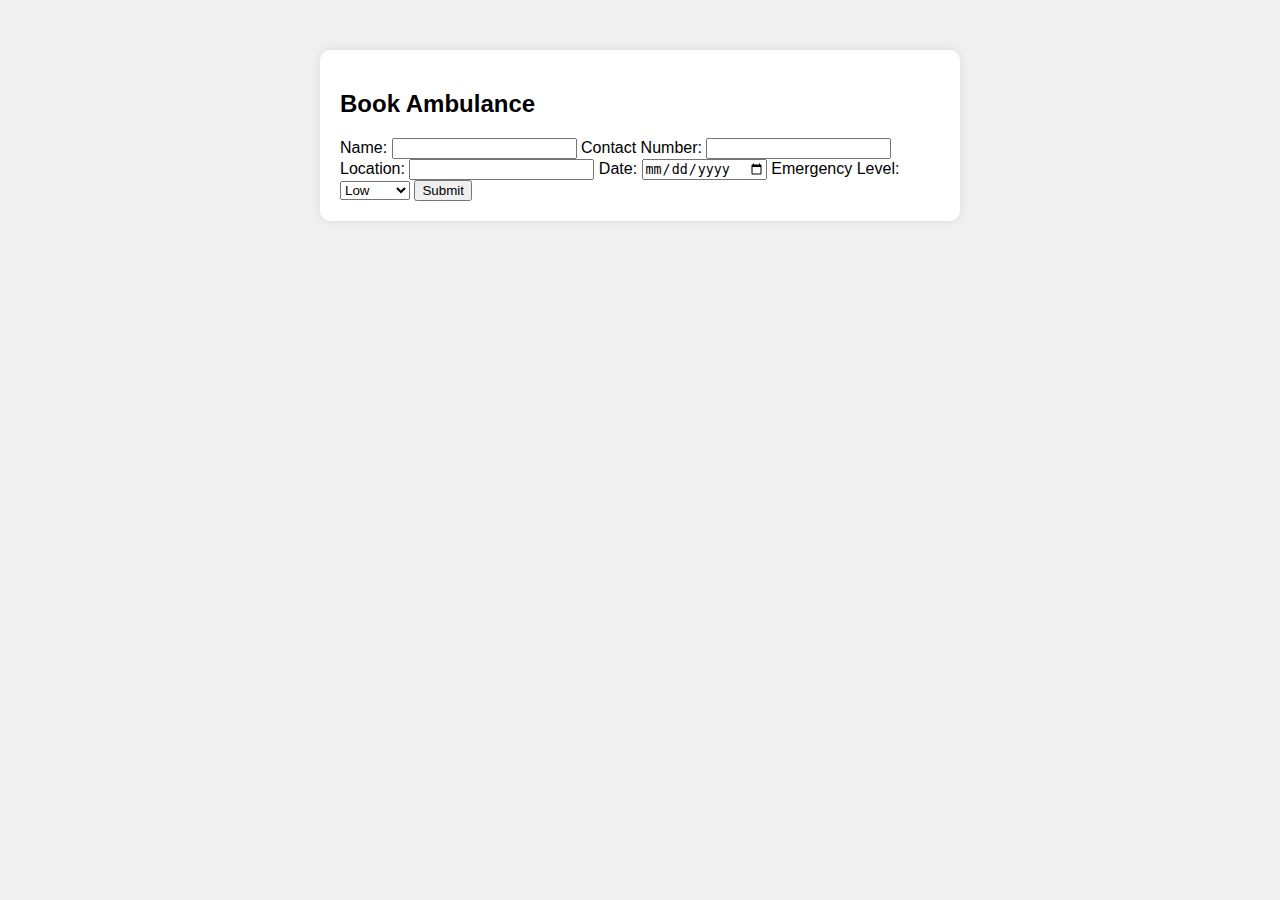
<file: revo/home/templates/AmbulanceForm.html>
<!DOCTYPE html>
<html lang="en">
<head>
<meta charset="UTF-8">
<meta name="viewport" content="width=device-width, initial-scale=1.0">
<title>Ambulance Booking</title>
<style>
  body {
    font-family: Arial, sans-serif;
    margin: 0;
    padding: 0;
    background-color: #f0f0f0;
  }
  .container {
    max-width: 600px;
    margin: 50px auto;
    padding: 20px;
    background-color: #fff;
    border-radius: 10px;
    box-shadow: 0 0 10px rgba(0, 0, 0, 0.1);
  }

</style>
</head>
<body>

<div class="container">
  <h2>Book Ambulance</h2>
  <form id="ambulanceForm" onsubmit="submitForm(event)">
    <label for="name">Name:</label>
    <input type="text" id="name" name="name" required>

    <label for="contact">Contact Number:</label>
    <input type="text" id="contact" name="contact" required>

    <label for="location">Location:</label>
    <input type="text" id="location" name="location" required>

    <label for="date">Date:</label>
    <input type="date" id="date" name="date" required>

    <label for="emergency">Emergency Level:</label>
    <select id="emergency" name="emergency" required>
      <option value="low">Low</option>
      <option value="medium">Medium</option>
      <option value="high">High</option>
    </select>

    <input type="submit" value="Submit">
  </form>
</div>

<script>
  function submitForm(event) {
    event.preventDefault();
    // Get form data
    const formData = new FormData(event.target);
    const formDataObj = Object.fromEntries(formData.entries());
    
    // Simulate sending data to server (replace with actual API call)
    console.log("Form data:", formDataObj);
    
    // Reset form after submission
    event.target.reset();
  }
</script>

</body>
</html>
</file>
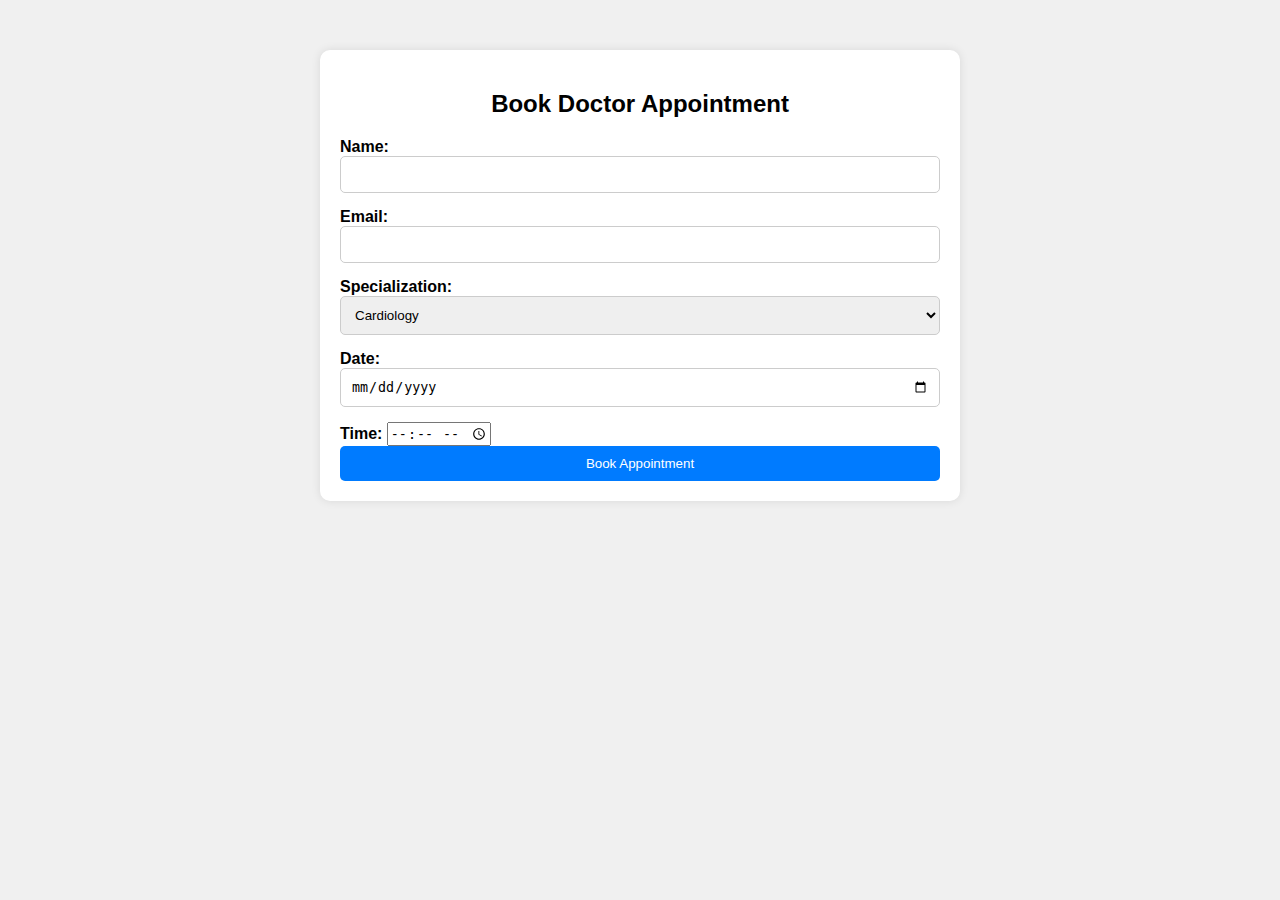
<file: revo/home/templates/DoctorBooking.html>
<!DOCTYPE html>
<html lang="en">
<head>
<meta charset="UTF-8">
<meta name="viewport" content="width=device-width, initial-scale=1.0">
<title>Doctor Booking</title>
<style>
  body {
    font-family: Arial, sans-serif;
    margin: 0;
    padding: 0;
    background-color: #f0f0f0;
  }
  .container {
    max-width: 600px;
    margin: 50px auto;
    padding: 20px;
    background-color: #fff;
    border-radius: 10px;
    box-shadow: 0 0 10px rgba(0, 0, 0, 0.1);
  }
  h2 {
    text-align: center;
    margin-bottom: 20px;
  }
  label {
    font-weight: bold;
  }
  input[type="text"], input[type="date"], select {
    width: 100%;
    padding: 10px;
    margin-bottom: 15px;
    border-radius: 5px;
    border: 1px solid #ccc;
    box-sizing: border-box;
  }
  input[type="submit"] {
    width: 100%;
    padding: 10px;
    background-color: #007bff;
    color: #fff;
    border: none;
    border-radius: 5px;
    cursor: pointer;
  }
  input[type="submit"]:hover {
    background-color: #0056b3;
  }
</style>
</head>
<body>

<div class="container">
  <h2>Book Doctor Appointment</h2>
  <form id="doctorForm" onsubmit="submitForm(event)">
    <label for="name">Name:</label>
    <input type="text" id="name" name="name" required>

    <label for="email">Email:</label>
    <input type="text" id="email" name="email" required>

    <label for="specialization">Specialization:</label>
    <select id="specialization" name="specialization" required>
      <option value="Cardiology">Cardiology</option>
      <option value="Dermatology">Dermatology</option>
      <option value="Neurology">Neurology</option>
      <option value="Oncology">Oncology</option>
      <option value="Pediatrics">Pediatrics</option>
      <option value="Psychiatry">Psychiatry</option>
      <option value="Psychiatry">Orthopedic</option>
      <!-- Add more options as needed -->
    </select>

    <label for="date">Date:</label>
    <input type="date" id="date" name="date" required>

    <label for="time">Time:</label>
    <input type="time" id="time" name="time" required>

    <input type="submit" value="Book Appointment">
  </form>
</div>

<script>
  function submitForm(event) {
    event.preventDefault();
    // Get form data
    const formData = new FormData(event.target);
    const formDataObj = Object.fromEntries(formData.entries());
    
    // Simulate sending data to server (replace with actual API call)
    console.log("Form data:", formDataObj);
    
    // Reset form after submission
    event.target.reset();
  }
</script>

</body>
</html>
</file>
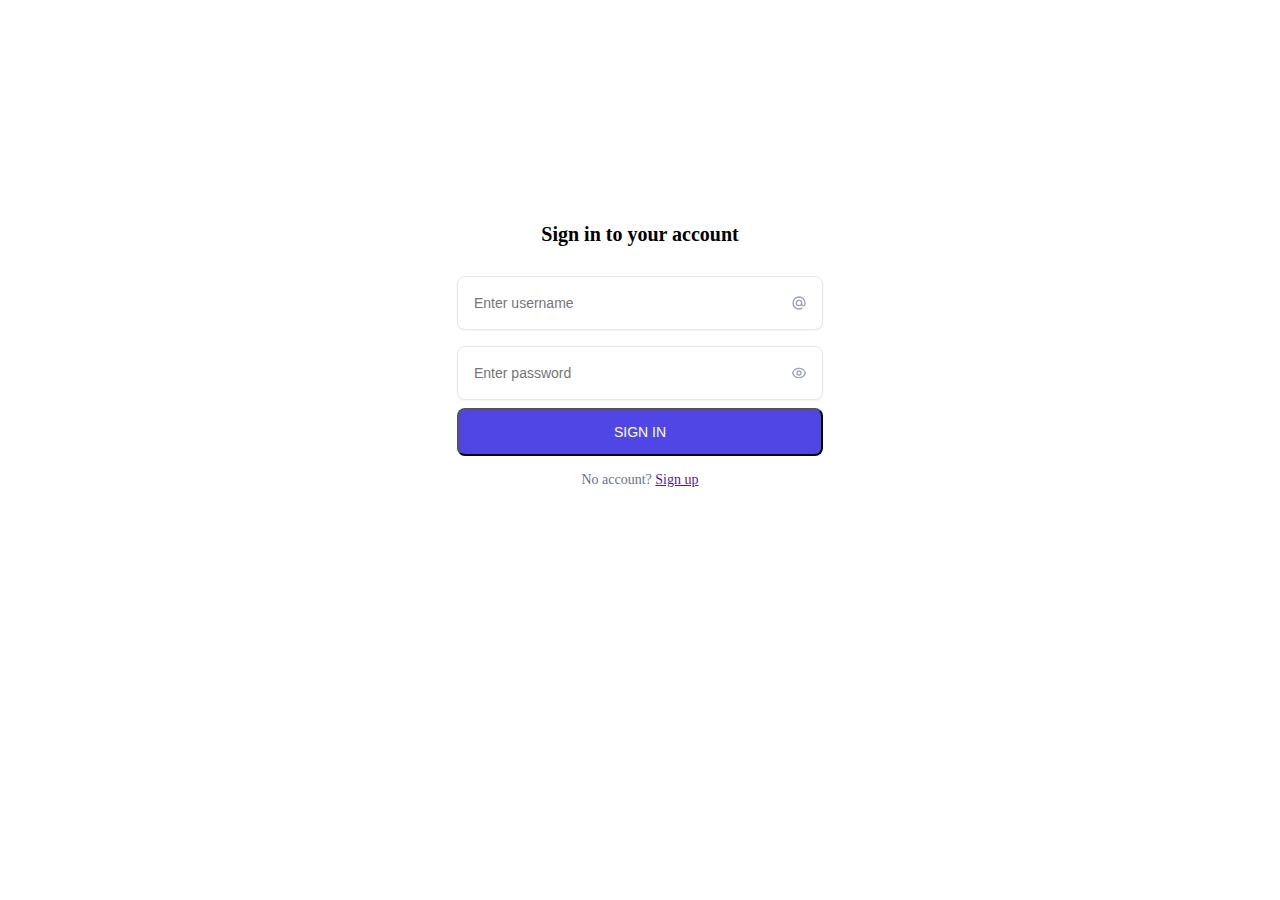
<file: revo/home/templates/login.html>
<!DOCTYPE html>
<html lang="en">
<head>
    <meta charset="UTF-8">
    <meta name="viewport" content="width=device-width, initial-scale=1.0">
    <title>Document</title>

    <style>
        .form {
  background-color: #fff;
  display: block;
  padding: 1rem;
  max-width: 350px;
  border-radius: 0.5rem;
  box-shadow: 0 10px 15px -3px rgba(0, 0, 0, 0.1), 0 4px 6px -2px rgba(0, 0, 0, 0.05);
}

.form-title {
  font-size: 1.25rem;
  line-height: 1.75rem;
  font-weight: 600;
  text-align: center;
  color: #000;
}

.input-container {
  position: relative;
}

.input-container input, .form button {
  outline: none;
  border: 1px solid #e5e7eb;
  margin: 8px 0;
}

.input-container input {
  background-color: #fff;
  padding: 1rem;
  padding-right: 3rem;
  font-size: 0.875rem;
  line-height: 1.25rem;
  width: 300px;
  border-radius: 0.5rem;
  box-shadow: 0 1px 2px 0 rgba(0, 0, 0, 0.05);
}

.input-container span {
  display: grid;
  position: absolute;
  top: 0;
  bottom: 0;
  right: 0;
  padding-left: 1rem;
  padding-right: 1rem;
  place-content: center;
}

.input-container span svg {
  color: #9CA3AF;
  width: 1rem;
  height: 1rem;
}

.submit {
  display: block;
  padding-top: 0.75rem;
  padding-bottom: 0.75rem;
  padding-left: 1.25rem;
  padding-right: 1.25rem;
  background-color: #4F46E5;
  color: #ffffff;
  font-size: 0.875rem;
  line-height: 1.25rem;
  font-weight: 500;
  width: 100%;
  border-radius: 0.5rem;
  text-transform: uppercase;
}

.signup-link {
  color: #6B7280;
  font-size: 0.875rem;
  line-height: 1.25rem;
  text-align: center;
}

.signup-link a {
  text-decoration: underline;
}
    </style>
</head>
<body>
    <div style="display: flex; justify-content: center; align-items: center; margin-top: 200px;">
    <form method="post" enctype="multipart/form-data">
        <p class="form-title">Sign in to your account</p>
         <div class="input-container">
           <input placeholder="Enter username" type="text" name="username">
           <span>
             <svg stroke="currentColor" viewBox="0 0 24 24" fill="none" xmlns="http://www.w3.org/2000/svg">
               <path d="M16 12a4 4 0 10-8 0 4 4 0 008 0zm0 0v1.5a2.5 2.5 0 005 0V12a9 9 0 10-9 9m4.5-1.206a8.959 8.959 0 01-4.5 1.207" stroke-width="2" stroke-linejoin="round" stroke-linecap="round"></path>
             </svg>
           </span>
       </div>
       <div class="input-container">
           <input placeholder="Enter password" type="password" name="password">
 
           <span>
             <svg stroke="currentColor" viewBox="0 0 24 24" fill="none" xmlns="http://www.w3.org/2000/svg">
               <path d="M15 12a3 3 0 11-6 0 3 3 0 016 0z" stroke-width="2" stroke-linejoin="round" stroke-linecap="round"></path>
               <path d="M2.458 12C3.732 7.943 7.523 5 12 5c4.478 0 8.268 2.943 9.542 7-1.274 4.057-5.064 7-9.542 7-4.477 0-8.268-2.943-9.542-7z" stroke-width="2" stroke-linejoin="round" stroke-linecap="round"></path>
             </svg>
           </span>
         </div>
          <button class="submit" type="submit">
         Sign in
       </button>
 
       <p class="signup-link">
         No account?
         <a href="">Sign up</a>
       </p>
    </form>
  </div>
 
</body>
</html>
</file>
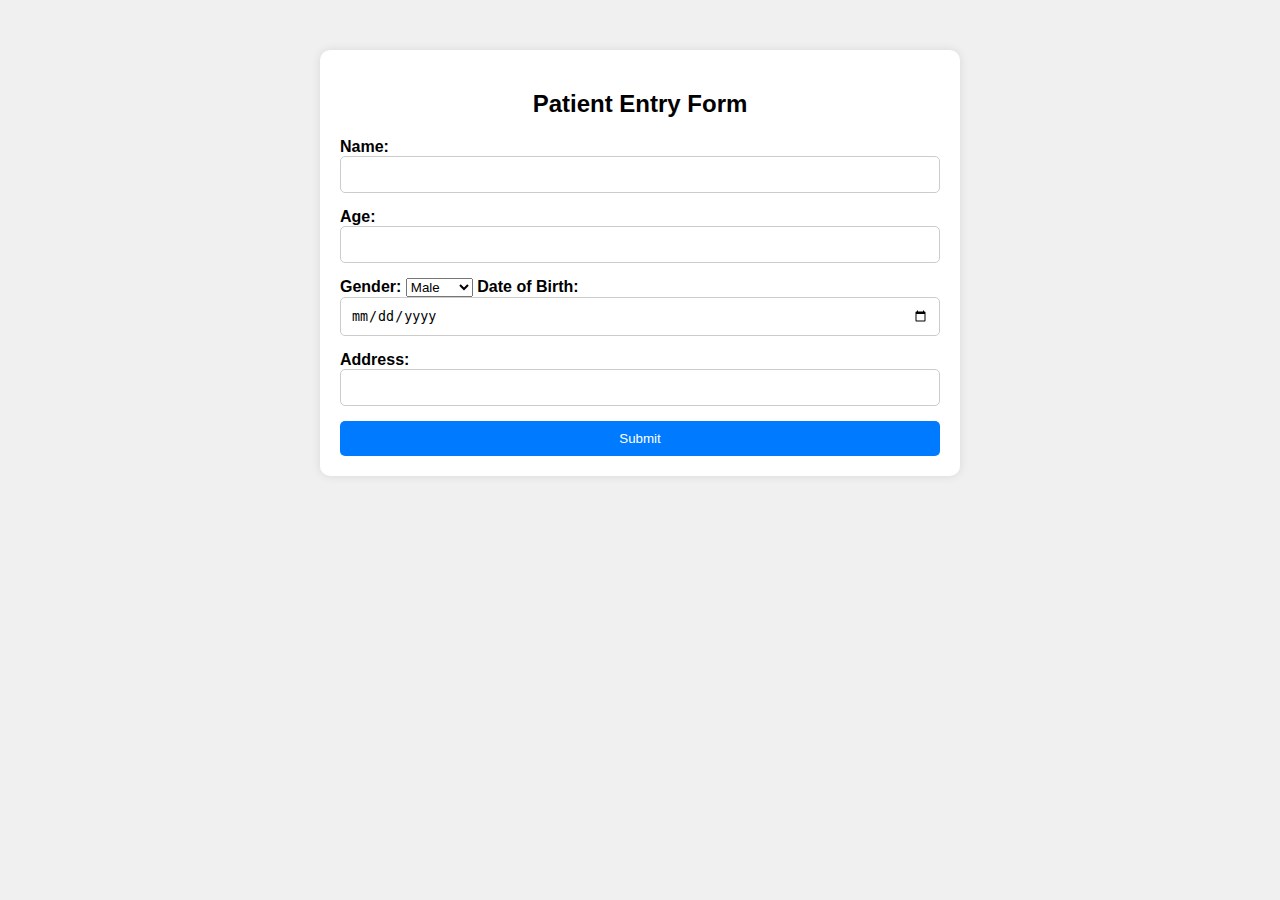
<file: revo/home/templates/Patient.html>
<!DOCTYPE html>
<html lang="en">
<head>
<meta charset="UTF-8">
<meta name="viewport" content="width=device-width, initial-scale=1.0">
<title>Patient Entry Form</title>
<style>
  body {
    font-family: Arial, sans-serif;
    margin: 0;
    padding: 0;
    background-color: #f0f0f0;
  }
  .container {
    max-width: 600px;
    margin: 50px auto;
    padding: 20px;
    background-color: #fff;
    border-radius: 10px;
    box-shadow: 0 0 10px rgba(0, 0, 0, 0.1);
  }
  h2 {
    text-align: center;
    margin-bottom: 20px;
  }
  label {
    font-weight: bold;
  }
  input[type="text"], input[type="number"], input[type="date"] {
    width: 100%;
    padding: 10px;
    margin-bottom: 15px;
    border-radius: 5px;
    border: 1px solid #ccc;
    box-sizing: border-box;
  }
  input[type="submit"] {
    width: 100%;
    padding: 10px;
    background-color: #007bff;
    color: #fff;
    border: none;
    border-radius: 5px;
    cursor: pointer;
  }
  input[type="submit"]:hover {
    background-color: #0056b3;
  }
</style>
</head>
<body>

<div class="container">
  <h2>Patient Entry Form</h2>
  <form id="patientForm" onsubmit="submitForm(event)">
    <label for="name">Name:</label>
    <input type="text" id="name" name="name" required>

    <label for="age">Age:</label>
    <input type="number" id="age" name="age" required>

    <label for="gender">Gender:</label>
    <select id="gender" name="gender" required>
      <option value="male">Male</option>
      <option value="female">Female</option>
      <option value="other">Other</option>
    </select>

    <label for="dob">Date of Birth:</label>
    <input type="date" id="dob" name="dob" required>

    <label for="address">Address:</label>
    <input type="text" id="address" name="address" required>

    <input type="submit" value="Submit">
  </form>
</div>

<script>
  function submitForm(event) {
    event.preventDefault();
    // Get form data
    const formData = new FormData(event.target);
    const formDataObj = Object.fromEntries(formData.entries());
    
    // Simulate sending data to server (replace with actual API call)
    console.log("Form data:", formDataObj);
    
    // Reset form after submission
    event.target.reset();
  }
</script>

</body>
</html>
</file>
